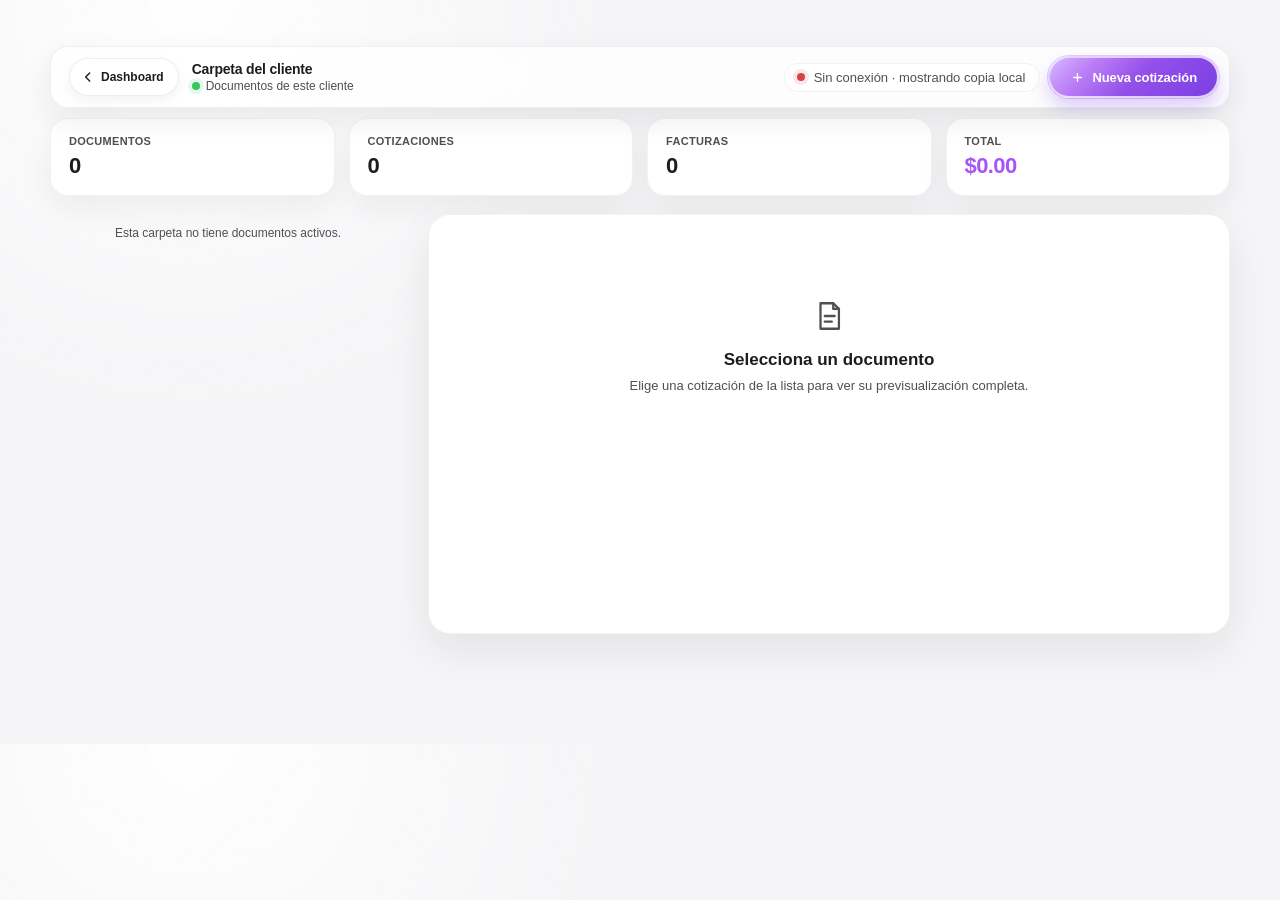
<file: carpeta.html>
<!DOCTYPE html>
<html lang="es">
<head>
    <meta charset="UTF-8">
    <meta name="viewport" content="width=device-width, initial-scale=1.0, maximum-scale=1.0, user-scalable=no, viewport-fit=cover">
    <meta name="theme-color" content="#f5f5f7">
    <title>Carpeta del cliente | PineApple Work Center</title>
    <link rel="icon" type="image/png" sizes="512x512" href="https://res.cloudinary.com/nox-company/image/upload/v1788821914/PineApple%20Service%20Media/ChatGPT_Image_Sep_7_2026_06_30_53_PM-Photoroom_tip3f5.png?v=19">
    <link rel="stylesheet" href="dashboard.css?v=24">
    <link rel="stylesheet" href="carpeta.css?v=2">
</head>
<body class="folder-body">

    <div class="dash-shell">
        <header class="dash-topbar">
            <div class="dash-brand">
                <button class="folder-back" type="button" id="folder-back" aria-label="Volver al dashboard">
                    <svg viewBox="0 0 24 24" width="16" height="16" fill="none" stroke="currentColor" stroke-width="2.2" stroke-linecap="round" stroke-linejoin="round" aria-hidden="true">
                        <path d="M14.5 6L8.5 12l6 6"/>
                    </svg>
                    <span>Dashboard</span>
                </button>
                <div class="dash-brand-text">
                    <span class="dash-brand-name" id="folder-title">Carpeta del cliente</span>
                    <span class="dash-brand-sub">
                        <span class="dash-dot"></span>
                        <span id="folder-subtitle">Cargando cotizaciones…</span>
                    </span>
                </div>
            </div>
            <div class="dash-topbar-actions">
                <span class="db-state" id="db-state" hidden>Conectando con la base de datos…</span>
                <button class="btn" type="button" id="folder-new">
                    <svg viewBox="0 0 24 24" width="15" height="15" fill="none" stroke="currentColor" stroke-width="2.2" stroke-linecap="round" aria-hidden="true">
                        <path d="M12 6v12M6 12h12"/>
                    </svg>
                    Nueva cotización
                </button>
            </div>
        </header>

        <section class="folder-summary" id="folder-summary" aria-label="Resumen del cliente"></section>

        <div class="folder-layout">
            <aside class="folder-list" id="folder-list" aria-label="Cotizaciones guardadas"></aside>

            <section class="folder-preview" id="folder-preview" aria-label="Previsualización">
                <div class="preview-empty">
                    <span class="preview-empty-icon" aria-hidden="true">
                        <svg viewBox="0 0 24 24" width="34" height="34" fill="none" stroke="currentColor" stroke-width="1.6" stroke-linecap="round" stroke-linejoin="round">
                            <path d="M6 3h9l4 4v14H6z"/><path d="M15 3v4h4"/><path d="M9 12h7M9 16h5"/>
                        </svg>
                    </span>
                    <h2>Selecciona un documento</h2>
                    <p>Elige una cotización de la lista para ver su previsualización completa.</p>
                </div>
            </section>
        </div>
    </div>

    <div class="toast-stack" id="toast-stack" aria-live="polite" hidden></div>

    <script src="db.js?v=11"></script>
    <script src="storage.js?v=14"></script>
    <script src="carpeta.js?v=2"></script>
</body>
</html>
</file>
<file: dashboard.css>
/* PineApple Work Center — Dashboard de clientes y documentos */
:root {
	--canvas: #f5f5f7;
	--paper: #ffffff;
	--ink: #1d1d1f;
	--muted: #4f5055;
	--line: #e5e5ea;
	--blue: #0071e3;
	--secondary: #a855f7;
	--green: #34c759;
	--amber: #d59a28;
	--red: #d64545;
	--shadow: 0 24px 70px rgba(29, 29, 31, 0.10), 0 3px 12px rgba(29, 29, 31, 0.04);
}

* {
	box-sizing: border-box;
}

html {
	/* Único contenedor de scroll: si además body declarara overflow-x,
	   Safari lo trataría como un segundo scroll anidado dentro de este,
	   lo cual causa tirones/freezes al hacer scroll en iPhone. */
	overflow-x: hidden;
	/* Sin zoom: se permite desplazar el contenido pero se bloquea el
	   pellizco y el doble toque que agrandan la página. */
	touch-action: pan-x pan-y;
	-webkit-text-size-adjust: 100%;
}

body {
	min-width: 320px;
	margin: 0;
	padding: 28px 20px 110px;
	color: var(--ink);
	background:
	radial-gradient(circle at 15% 0%, rgba(255, 255, 255, 0.95), transparent 32%),
	var(--canvas);
	font-family: -apple-system, BlinkMacSystemFont, "SF Pro Text", "Helvetica Neue", Helvetica, Arial, sans-serif;
	-webkit-font-smoothing: antialiased;
}

.sr-only {
	position: absolute;
	top: -100px;
	left: 0;
	width: 1px;
	height: 1px;
	margin: -1px;
	overflow: hidden;
	clip: rect(0, 0, 0, 0);
	white-space: nowrap;
	border: 0;
}

/* ---------- Bloqueo por contraseña ---------- */
.dash-lock {
	position: fixed;
	inset: 0;
	z-index: 200;
	display: grid;
	place-items: center;
	padding: 20px;
	background: rgba(245, 245, 247, 0.72);
	backdrop-filter: blur(18px);
	-webkit-backdrop-filter: blur(18px);
}

.dash-lock[hidden] {
	display: none;
}

.dash-lock-card {
	display: grid;
	gap: 12px;
	width: min(100%, 390px);
	padding: 32px 28px 28px;
	border: 1px solid rgba(255, 255, 255, 0.9);
	border-radius: 30px;
	background: rgba(250, 250, 252, 0.92);
	box-shadow: var(--shadow);
	text-align: center;
}

.dash-lock-logo {
	justify-self: center;
	width: 56px;
	height: 56px;
	object-fit: contain;
}

.dash-lock-kicker {
	color: var(--blue);
	font-size: 11px;
	font-weight: 700;
	letter-spacing: 0.8px;
	text-transform: uppercase;
}

.dash-lock-card h1 {
	margin: 0;
	font-size: 26px;
}

.dash-lock-card p {
	margin: 0 0 6px;
	color: var(--muted);
	font-size: 14px;
	line-height: 1.5;
}

.dash-lock-card input {
	width: 100%;
	height: 50px;
	padding: 0 16px;
	border: 1px solid var(--line);
	border-radius: 14px;
	background: var(--paper);
	color: var(--ink);
	font-size: 17px;
	letter-spacing: 2px;
	text-align: center;
	outline: none;
}

.dash-lock-card input:focus {
	border-color: var(--blue);
	box-shadow: 0 0 0 3px rgba(0, 113, 227, 0.15);
}

.dash-lock-error {
	color: #c62828;
	font-size: 13px;
	font-weight: 600;
}

.dash-lock-error[hidden] {
	display: none;
}

/* ---------- Cabecera ---------- */
.dash-shell {
	width: min(100%, 1180px);
	margin: 0 auto;
}

/* Misma línea gráfica que la barra .controls del cotizador. */
.dash-topbar {
	position: sticky;
	top: 18px;
	z-index: 20;
	display: flex;
	align-items: center;
	justify-content: space-between;
	gap: 16px;
	min-height: 62px;
	margin-bottom: 28px;
	padding: 8px 10px 8px 18px;
	border: 1px solid rgba(0, 0, 0, 0.06);
	border-radius: 18px;
	background: rgba(255, 255, 255, 0.78);
	box-shadow: 0 12px 30px rgba(29, 29, 31, 0.08);
	backdrop-filter: saturate(180%) blur(24px);
	-webkit-backdrop-filter: saturate(180%) blur(24px);
}

.dash-brand {
	display: flex;
	align-items: center;
	gap: 13px;
	min-width: 0;
	flex: 1 1 auto;
}

.dash-logo {
	width: 38px;
	height: 38px;
	padding: 3px;
	border-radius: 12px;
	background: #fff;
	object-fit: contain;
	box-shadow: 0 6px 16px rgba(29, 29, 31, 0.12);
	flex: 0 0 auto;
}

.dash-brand-text {
	display: flex;
	flex-direction: column;
	gap: 2px;
	min-width: 0;
	flex: 1 1 auto;
}

.dash-brand-name {
	font-size: 14px;
	font-weight: 700;
	letter-spacing: -0.2px;
	white-space: nowrap;
}

.dash-brand-sub {
	display: flex;
	align-items: center;
	gap: 6px;
	color: var(--muted);
	font-size: 12px;
	white-space: nowrap;
}

.dash-dot {
	width: 8px;
	height: 8px;
	border-radius: 50%;
	background: var(--green);
	box-shadow: 0 0 0 4px rgba(52, 199, 89, 0.12);
}

.dash-topbar-actions {
	display: flex;
	align-items: center;
	gap: 8px;
	flex-wrap: wrap;
	justify-content: flex-end;
	flex: 0 0 auto;
}

/* Botones con la misma línea gráfica del cotizador: píldora morada. */
.btn {
	display: inline-flex;
	align-items: center;
	justify-content: center;
	gap: 7px;
	height: 42px;
	min-height: 42px;
	padding: 0 20px;
	border: 2px solid rgba(243, 229, 255, 0.85);
	border-radius: 30px;
	color: #fff;
	background: linear-gradient(135deg, #d5b9ff 0%, #bb7df6 24%, #9450ea 52%, #7a3fe2 100%);
	box-shadow: 0 0 0 1px rgba(170, 109, 250, 0.35), 0 10px 18px rgba(123, 74, 227, 0.25);
	font-size: 13px;
	font-weight: 700;
	letter-spacing: -0.1px;
	line-height: 1;
	cursor: pointer;
	appearance: none;
	-webkit-appearance: none;
	white-space: nowrap;
	transition: transform 160ms ease, box-shadow 160ms ease, filter 160ms ease;
}

.btn:hover {
	background: linear-gradient(135deg, #e4ceff 0%, #ce96ff 24%, #a96af8 52%, #833fe6 100%);
	box-shadow: 0 0 0 1px rgba(196, 145, 255, 0.5), 0 14px 24px rgba(123, 74, 227, 0.32);
	transform: translateY(-1px);
	filter: brightness(1.04);
}

.btn:active {
	transform: translateY(0) scale(0.98);
}

.btn-secondary {
	border: 2px solid rgba(243, 229, 255, 0.85);
	border-radius: 30px;
	color: #fff;
	background: linear-gradient(135deg, #d1a7ff 0%, #b373f5 24%, #8b4ef1 52%, #7c3fe5 100%);
	box-shadow: 0 0 0 1px rgba(170, 109, 250, 0.35), 0 10px 18px rgba(123, 74, 227, 0.25);
}

.btn-secondary:hover {
	color: #fff;
	background: linear-gradient(135deg, #e0c1ff 0%, #c68bff 24%, #9d5cf7 52%, #853de7 100%);
	box-shadow: 0 0 0 1px rgba(196, 145, 255, 0.5), 0 14px 24px rgba(123, 74, 227, 0.32);
}

.btn-sm {
	height: 34px;
	min-height: 34px;
	padding: 0 15px;
	font-size: 12px;
}

.btn[disabled] {
	opacity: 0.5;
	cursor: not-allowed;
	transform: none;
}

/* ---------- Métricas ---------- */
.stat-grid {
	display: grid;
	grid-template-columns: repeat(2, minmax(0, 1fr));
	gap: 14px;
	margin-bottom: 18px;
}

.stat-card {
	position: relative;
	display: flex;
	flex-direction: column;
	gap: 6px;
	padding: 18px 20px;
	border: 1px solid rgba(0, 0, 0, 0.05);
	border-radius: 20px;
	background: #fff;
	box-shadow: 0 12px 30px rgba(29, 29, 31, 0.06);
	cursor: pointer;
	text-align: left;
	transition: transform 160ms ease, box-shadow 160ms ease;
}

.stat-card:hover {
	transform: translateY(-2px);
	box-shadow: 0 18px 40px rgba(29, 29, 31, 0.10);
}

.stat-card.is-active {
	border-color: rgba(168, 85, 247, 0.45);
	box-shadow: 0 0 0 3px rgba(168, 85, 247, 0.14), 0 12px 30px rgba(29, 29, 31, 0.08);
}

.stat-label {
	color: var(--muted);
	font-size: 12px;
	font-weight: 600;
	letter-spacing: 0.2px;
	text-transform: uppercase;
}

.stat-value {
	font-size: 27px;
	font-weight: 700;
	letter-spacing: -0.9px;
}

.stat-hint {
	color: var(--muted);
	font-size: 12px;
}

.stat-card.is-accent .stat-value {
	color: var(--secondary);
}

/* ---------- Filtro por cliente ---------- */
body.is-dashboard-locked .client-filter-bar {
	display: none;
}

.client-filter-bar {
	display: flex;
	align-items: center;
	gap: 10px;
	margin-bottom: 16px;
	padding: 6px 6px 6px 16px;
	border: 1px solid rgba(0, 0, 0, 0.06);
	border-radius: 999px;
	background: #fff;
	box-shadow: 0 8px 20px rgba(29, 29, 31, 0.05);
}

.client-filter-label {
	display: inline-flex;
	align-items: center;
	gap: 6px;
	color: var(--muted);
	font-size: 12px;
	font-weight: 700;
	letter-spacing: 0.2px;
	white-space: nowrap;
}

.client-filter-input {
	flex: 1 1 auto;
	min-width: 0;
	height: 38px;
	padding: 0 14px;
	border: 1px solid var(--line);
	border-radius: 999px;
	color: var(--ink);
	background: #f5f5f7;
	font: inherit;
	font-size: 13px;
	font-weight: 600;
	appearance: none;
	-webkit-appearance: none;
}

/* La «x» nativa del input type=search no se usa: hay un botón propio. */
.client-filter-input::-webkit-search-decoration,
.client-filter-input::-webkit-search-cancel-button,
.client-filter-input::-webkit-search-results-button,
.client-filter-input::-webkit-search-results-decoration {
	-webkit-appearance: none;
	appearance: none;
}

.client-filter-input::placeholder {
	color: var(--muted);
	font-weight: 600;
}

.client-filter-input:focus {
	border-color: var(--secondary);
	outline: 3px solid rgba(168, 85, 247, 0.16);
	background-color: #fff;
}

.client-filter-clear {
	display: inline-flex;
	align-items: center;
	justify-content: center;
	flex: 0 0 auto;
	width: 30px;
	height: 30px;
	margin-right: 4px;
	padding: 0;
	border: none;
	border-radius: 50%;
	color: var(--muted);
	background: #f5f5f7;
	cursor: pointer;
	transition: background 0.15s ease, color 0.15s ease;
}

.client-filter-clear:hover {
	color: var(--ink);
	background: #e8e8ec;
}

.client-filter-clear:focus-visible {
	outline: 3px solid rgba(168, 85, 247, 0.16);
}
	display: flex;
	gap: 6px;
	padding: 4px;
	border: 1px solid var(--line);
	border-radius: 999px;
	background: #f5f5f7;
}

.filter-chip {
	height: 32px;
	padding: 0 14px;
	border: 0;
	border-radius: 999px;
	color: var(--muted);
	background: transparent;
	font: inherit;
	font-size: 12px;
	font-weight: 600;
	cursor: pointer;
	transition: background 150ms ease, color 150ms ease;
}

.filter-chip.is-active {
	color: #fff;
	background: linear-gradient(135deg, #c79bf8, #8b4ef1);
	box-shadow: 0 6px 14px rgba(123, 74, 227, 0.22);
}

.sort-select {
	height: 42px;
	padding: 0 12px;
	border: 1px solid var(--line);
	border-radius: 12px;
	color: var(--ink);
	background: #f5f5f7;
	font: inherit;
	font-size: 13px;
}

/* ---------- Carpetas de clientes ---------- */
.clients-grid {
	display: grid;
	grid-template-columns: repeat(auto-fill, minmax(292px, 1fr));
	gap: 14px;
}

.client-card {
	display: flex;
	flex-direction: column;
	gap: 14px;
	padding: 18px;
	border: 1px solid rgba(0, 0, 0, 0.05);
	border-radius: 20px;
	background: #fff;
	box-shadow: 0 12px 30px rgba(29, 29, 31, 0.05);
	transition: transform 160ms ease, box-shadow 160ms ease;
}

.client-card:hover {
	transform: translateY(-2px);
	box-shadow: 0 18px 40px rgba(29, 29, 31, 0.09);
}

.client-card.is-target {
	border-color: rgba(0, 113, 227, 0.45);
	box-shadow: 0 0 0 3px rgba(0, 113, 227, 0.18), 0 18px 40px rgba(29, 29, 31, 0.10);
}

.client-card-head {
	display: flex;
	align-items: flex-start;
	gap: 13px;
}

.folder-badge {
	display: grid;
	place-items: center;
	width: 46px;
	height: 46px;
	flex: 0 0 46px;
	border-radius: 14px;
	color: #6b4bd6;
	background: linear-gradient(135deg, rgba(168, 85, 247, 0.16), rgba(0, 113, 227, 0.10));
	font-size: 21px;
}

.client-name {
	margin: 0;
	font-size: 15px;
	font-weight: 700;
	letter-spacing: -0.2px;
	line-height: 1.25;
}

.client-id-line {
	display: flex;
	align-items: center;
	justify-content: space-between;
	gap: 8px;
	margin-top: 3px;
	color: var(--muted);
	font-size: 12px;
}

.client-id {
	font-family: ui-monospace, "SF Mono", Menlo, monospace;
	font-size: 11px;
	font-weight: 600;
	color: #6b4bd6;
}

.client-stats {
	display: flex;
	gap: 8px;
	flex-wrap: wrap;
}

.stat-pill {
	display: inline-flex;
	align-items: center;
	gap: 5px;
	padding: 5px 10px;
	border-radius: 999px;
	background: #f4f4f7;
	color: var(--muted);
	font-size: 11px;
	font-weight: 600;
}

.stat-pill.is-quote {
	color: #7a3fe2;
	background: rgba(168, 85, 247, 0.10);
}

.stat-pill.is-invoice {
	color: #1c6b3a;
	background: rgba(52, 199, 89, 0.13);
}

.stat-pill.is-money {
	color: var(--ink);
	background: rgba(0, 113, 227, 0.09);
}

.client-actions {
	display: flex;
	gap: 8px;
	margin-top: auto;
}

.client-actions .btn {
	flex: 1;
}

.client-docs {
	display: flex;
	flex-direction: column;
	gap: 6px;
	max-height: 168px;
	overflow-y: auto;
	padding-top: 4px;
	border-top: 1px dashed var(--line);
}

.client-doc {
	display: flex;
	align-items: center;
	justify-content: flex-start;
	gap: 10px;
	width: 100%;
	padding: 9px 11px;
	border: 1px solid transparent;
	border-radius: 12px;
	color: var(--ink);
	background: #f5f5f7;
	font: inherit;
	font-size: 12px;
	text-align: left;
	cursor: pointer;
	transition: background 150ms ease, border-color 150ms ease;
}

.client-doc-icon {
	display: grid;
	place-items: center;
	width: 30px;
	height: 30px;
	border-radius: 9px;
	color: #6b4bd6;
	background: rgba(168, 85, 247, 0.12);
	flex: 0 0 30px;
}

.client-doc:hover {
	border-color: rgba(168, 85, 247, 0.35);
	background: rgba(168, 85, 247, 0.07);
}

.client-doc-main {
	display: flex;
	flex-direction: column;
	gap: 2px;
	min-width: 0;
	flex: 1 1 auto;
}

.client-doc-date {
	color: var(--muted);
	font-size: 11px;
}

.client-doc-total {
	font-weight: 700;
	white-space: nowrap;
}

.empty-hint {
	padding: 12px;
	color: var(--muted);
	font-size: 12px;
	text-align: center;
}

/* ---------- Estado vacío ---------- */
.empty-state {
	display: grid;
	place-items: center;
	gap: 10px;
	padding: 70px 24px;
	border: 1px dashed var(--line);
	border-radius: 22px;
	background: #fff;
	text-align: center;
}

.empty-state h2 {
	margin: 0;
	font-size: 19px;
}

.empty-state p {
	margin: 0;
	max-width: 420px;
	color: var(--muted);
	font-size: 13px;
	line-height: 1.55;
}

/* ---------- Detalle ---------- */
.detail-overlay {
	position: fixed;
	inset: 0;
	z-index: 40;
	display: flex;
	justify-content: flex-end;
	background: rgba(29, 29, 31, 0.34);
	backdrop-filter: blur(3px);
	-webkit-backdrop-filter: blur(3px);
}

.detail-overlay[hidden],
.picker-overlay[hidden],
.toast-stack[hidden] {
	display: none;
}

.detail-panel {
	display: flex;
	flex-direction: column;
	width: min(100%, 440px);
	height: 100%;
	overflow-y: auto;
	padding: 24px 24px 32px;
	background: #fff;
	box-shadow: -20px 0 50px rgba(29, 29, 31, 0.18);
}

.detail-head {
	display: flex;
	align-items: flex-start;
	justify-content: space-between;
	gap: 12px;
	margin-bottom: 6px;
}

.detail-kicker {
	color: var(--blue);
	font-size: 11px;
	font-weight: 700;
	letter-spacing: 0.8px;
	text-transform: uppercase;
}

.detail-title {
	margin: 4px 0 0;
	font-size: 23px;
	letter-spacing: -0.6px;
}

.icon-btn {
	display: grid;
	place-items: center;
	width: 36px;
	height: 36px;
	border: 0;
	border-radius: 50%;
	color: var(--muted);
	background: #f4f4f7;
	font-size: 19px;
	line-height: 1;
	cursor: pointer;
}

.icon-btn:hover {
	color: var(--ink);
	background: #ececf1;
}

.detail-meta {
	display: grid;
	grid-template-columns: auto minmax(0, 1fr);
	gap: 7px 14px;
	margin: 18px 0;
	padding: 15px 16px;
	border-radius: 15px;
	background: #f5f5f7;
	font-size: 13px;
}

.detail-meta dt {
	color: var(--muted);
	font-weight: 500;
}

.detail-meta dd {
	margin: 0;
	font-weight: 600;
	overflow-wrap: anywhere;
}

.detail-items {
	margin: 0 0 18px;
	padding: 0;
	list-style: none;
	border-top: 1px solid var(--line);
}

.detail-items li {
	display: flex;
	align-items: baseline;
	justify-content: space-between;
	gap: 12px;
	padding: 11px 2px;
	border-bottom: 1px solid var(--line);
	font-size: 13px;
}

.detail-items .item-name {
	min-width: 0;
	overflow-wrap: anywhere;
}

.detail-items .item-qty {
	color: var(--muted);
	font-size: 12px;
}

.detail-items .item-total {
	font-weight: 600;
	white-space: nowrap;
}

.detail-total {
	display: flex;
	align-items: center;
	justify-content: space-between;
	margin-bottom: 20px;
	padding-top: 14px;
	border-top: 2px solid var(--ink);
	font-size: 21px;
	font-weight: 700;
	letter-spacing: -0.7px;
}

.detail-actions {
	display: grid;
	grid-template-columns: repeat(2, minmax(0, 1fr));
	gap: 9px;
}

.detail-actions .is-wide {
	grid-column: 1 / -1;
}

.detail-note {
	margin: 16px 0 0;
	color: var(--muted);
	font-size: 11px;
	line-height: 1.5;
}

/* ---------- Selector de cliente ---------- */
.picker-overlay {
	position: fixed;
	inset: 0;
	z-index: 60;
	display: grid;
	place-items: center;
	padding: 20px;
	background: rgba(29, 29, 31, 0.34);
	backdrop-filter: blur(6px);
	-webkit-backdrop-filter: blur(6px);
}

.picker-card {
	display: flex;
	flex-direction: column;
	width: min(100%, 420px);
	max-height: min(560px, 84vh);
	padding: 22px;
	border-radius: 24px;
	background: #fff;
	box-shadow: 0 30px 70px rgba(29, 29, 31, 0.24);
}

.picker-card h2 {
	margin: 0 0 4px;
	font-size: 19px;
}

.picker-card p {
	margin: 0 0 14px;
	color: var(--muted);
	font-size: 12px;
}

.picker-list {
	display: flex;
	flex-direction: column;
	gap: 6px;
	overflow-y: auto;
	margin: 6px 0 14px;
}

.picker-option {
	display: flex;
	align-items: center;
	justify-content: space-between;
	gap: 10px;
	width: 100%;
	padding: 12px 14px;
	border: 1px solid var(--line);
	border-radius: 14px;
	color: var(--ink);
	background: #fff;
	font: inherit;
	font-size: 13px;
	font-weight: 600;
	text-align: left;
	cursor: pointer;
}

.picker-option:hover {
	border-color: rgba(168, 85, 247, 0.5);
	background: rgba(168, 85, 247, 0.06);
}

.picker-option .picker-id {
	color: #6b4bd6;
	font-family: ui-monospace, "SF Mono", Menlo, monospace;
	font-size: 11px;
}

/* ---------- Estado de la base de datos ---------- */
/* Replica la etiqueta de estado del cotizador: punto verde + texto. */
.db-state {
	display: inline-flex;
	align-items: center;
	gap: 9px;
	padding: 6px 14px 6px 12px;
	border-radius: 999px;
	font-size: 13px;
	font-weight: 500;
	color: var(--muted);
	background: rgba(255, 255, 255, 0.72);
	border: 1px solid rgba(0, 0, 0, 0.05);
}

/* El punto (verde, ámbar o rojo), igual que .status-dot del cotizador. */
.db-state::before {
	content: "";
	width: 8px;
	height: 8px;
	border-radius: 50%;
	background: var(--amber);
	box-shadow: 0 0 0 4px rgba(213, 154, 40, 0.12);
	flex: 0 0 auto;
}

.db-state.is-online {
	color: var(--muted);
}

.db-state.is-online::before {
	background: var(--green);
	box-shadow: 0 0 0 4px rgba(52, 199, 89, 0.12);
}

.db-state.is-offline::before {
	background: var(--red);
	box-shadow: 0 0 0 4px rgba(214, 69, 69, 0.12);
}

/* ---------- Avisos ---------- */
.toast-stack {
	position: fixed;
	right: 18px;
	bottom: 18px;
	z-index: 80;
	display: flex;
	flex-direction: column;
	gap: 8px;
	max-width: min(360px, calc(100vw - 36px));
}

.toast {
	padding: 13px 16px;
	border: 1px solid rgba(0, 0, 0, 0.06);
	border-radius: 14px;
	background: rgba(29, 29, 31, 0.94);
	color: #fff;
	font-size: 12.5px;
	line-height: 1.45;
	box-shadow: 0 16px 36px rgba(29, 29, 31, 0.28);
	animation: toast-in 200ms ease;
}

.toast.is-error {
	background: rgba(165, 45, 45, 0.96);
}

.toast.is-warn {
	background: rgba(160, 116, 22, 0.96);
}

@keyframes toast-in {
	from { opacity: 0; transform: translateY(8px); }
	to { opacity: 1; transform: translateY(0); }
}

/* ---------- Responsive ---------- */
@media (max-width: 900px) {
	.stat-grid {
	grid-template-columns: repeat(2, minmax(0, 1fr));
	}

}

@media (max-width: 640px) {
	body {
	padding: 16px 12px 110px;
	}

	.dash-topbar {
	position: static;
	flex-direction: column;
	align-items: stretch;
	gap: 12px;
	padding: 14px;
	}

	.dash-topbar-actions {
	justify-content: stretch;
	}

	.dash-topbar-actions .btn {
	flex: 1;
	}

	/* --- Métricas: Documentos y Clientes lado a lado --- */
	.stat-grid {
	grid-template-columns: repeat(2, minmax(0, 1fr));
	gap: 10px;
	}

	.stat-card {
	padding: 14px;
	min-width: 0;
	}

	.stat-label {
	font-size: 10.5px;
	letter-spacing: 0.1px;
	}

	.stat-value {
	font-size: 20px;
	}

	.stat-hint {
	font-size: 11px;
	white-space: nowrap;
		overflow: hidden;
	text-overflow: ellipsis;
	}

			.client-filter-input {
		/* 16px evita el zoom automático de iOS al enfocar. */
		font-size: 16px;
			height: 44px;
		}

		.client-filter-clear {
		width: 34px;
			height: 34px;
		}

		.clients-grid {
		grid-template-columns: 1fr;
		}

		/* Evita repintados costosos durante el scroll en teléfonos. */
		.dash-topbar {
			backdrop-filter: none;
			-webkit-backdrop-filter: none;
		}

		.client-card {
			box-shadow: 0 6px 16px rgba(29, 29, 31, 0.05);
		}

		.detail-panel {
		width: 100%;
		}

		.toast-stack {
		right: 12px;
		left: 12px;
		max-width: none;
		}
	}

	/* Teléfonos estrechos: mantiene las dos métricas en una fila. */
	@media (max-width: 400px) {
		.stat-grid {
		grid-template-columns: repeat(2, minmax(0, 1fr));
		gap: 8px;
		}

		.stat-card {
		padding: 12px 11px;
		border-radius: 16px;
		}

		.stat-value {
		font-size: 18px;
		letter-spacing: -0.5px;
		}
	}

@media print {
	.dash-topbar,
	.stat-grid,
	.client-filter-bar,
	.toast-stack {
	display: none !important;
	}
}
/* Sin zoom en toda la app: refuerza el bloqueo del pellizco en los overlays
   y el contenido del detalle, que iOS podía tratar de forma especial. */
html,
body,
.detail-overlay,
.detail-panel,
.detail-body,
.picker-overlay,
.picker-card,
[contenteditable="true"] {
	touch-action: pan-x pan-y;
}
</file>
<file: carpeta.css>
/* PineApple Work Center — vista de carpeta de un cliente */

.folder-body {
	min-width: 320px;
	margin: 0;
	padding: 28px 20px 110px;
	overflow-x: hidden;
	color: var(--ink);
	background:
		radial-gradient(circle at 15% 0%, rgba(255, 255, 255, 0.95), transparent 32%),
		var(--canvas);
	font-family: -apple-system, BlinkMacSystemFont, "SF Pro Text", "Helvetica Neue", Helvetica, Arial, sans-serif;
	-webkit-font-smoothing: antialiased;
}

.folder-back {
	display: inline-flex;
	align-items: center;
	gap: 5px;
	padding: 0 14px 0 10px;
	height: 38px;
	border: 1px solid rgba(0, 0, 0, 0.07);
	border-radius: 999px;
	color: var(--ink);
	background: #fff;
	box-shadow: 0 4px 12px rgba(29, 29, 31, 0.06);
	font: inherit;
	font-size: 12px;
	font-weight: 600;
	white-space: nowrap;
	cursor: pointer;
	flex: 0 0 auto;
	transition: transform 150ms ease, border-color 150ms ease, box-shadow 150ms ease;
}

.folder-back:hover {
	transform: translateX(-2px);
	border-color: rgba(168, 85, 247, 0.4);
	box-shadow: 0 8px 18px rgba(123, 74, 227, 0.16);
}

/* ---------- Resumen del cliente ---------- */
.folder-summary {
	display: grid;
	grid-template-columns: repeat(auto-fit, minmax(150px, 1fr));
	gap: 14px;
	margin-bottom: 18px;
}

.folder-metric {
	display: flex;
	flex-direction: column;
	gap: 6px;
	padding: 16px 18px;
	border: 1px solid rgba(0, 0, 0, 0.05);
	border-radius: 18px;
	background: #fff;
	box-shadow: 0 12px 30px rgba(29, 29, 31, 0.06);
}

.folder-metric-label {
	color: var(--muted);
	font-size: 11px;
	font-weight: 700;
	letter-spacing: 0.3px;
	text-transform: uppercase;
}

.folder-metric-value {
	font-size: 22px;
	font-weight: 700;
	letter-spacing: -0.6px;
}

.folder-metric.is-money .folder-metric-value {
	color: var(--secondary);
}

/* ---------- Distribución lista + previsualización ---------- */
.folder-layout {
	display: grid;
	grid-template-columns: minmax(0, 360px) minmax(0, 1fr);
	gap: 18px;
	align-items: start;
}

/* ---------- Lista de cotizaciones ---------- */
.folder-list {
	display: grid;
	grid-template-columns: minmax(0, 1fr);
	gap: 10px;
	max-height: calc(100vh - 250px);
	overflow-y: auto;
	overflow-x: hidden;
	padding-right: 4px;
}

.folder-list::-webkit-scrollbar {
	width: 8px;
}

.folder-list::-webkit-scrollbar-thumb {
	border-radius: 999px;
	background: rgba(0, 0, 0, 0.12);
}

.folder-item {
	display: flex;
	align-items: center;
	gap: 12px;
	width: 100%;
	max-width: 100%;
	min-width: 0;
	padding: 13px 14px;
	border: 1px solid rgba(0, 0, 0, 0.05);
	border-radius: 16px;
	background: #fff;
	box-shadow: 0 8px 22px rgba(29, 29, 31, 0.05);
	cursor: pointer;
	text-align: left;
	box-sizing: border-box;
	overflow: hidden;
	transition: transform 150ms ease, box-shadow 150ms ease, border-color 150ms ease;
}

.folder-item:hover {
	transform: translateY(-1px);
	border-color: rgba(168, 85, 247, 0.3);
	box-shadow: 0 14px 30px rgba(123, 74, 227, 0.14);
}

.folder-item.is-active {
	border-color: rgba(168, 85, 247, 0.55);
	background: linear-gradient(150deg, #fbf7ff 0%, #ffffff 70%);
	box-shadow: 0 0 0 3px rgba(168, 85, 247, 0.14), 0 12px 26px rgba(29, 29, 31, 0.07);
}

.folder-item-icon {
	display: grid;
	place-items: center;
	width: 38px;
	height: 38px;
	border-radius: 11px;
	color: #6b4bd6;
	background: rgba(168, 85, 247, 0.12);
	flex: 0 0 38px;
}

.folder-item-main {
	display: flex;
	flex-direction: column;
	gap: 3px;
	min-width: 0;
	flex: 1 1 auto;
	overflow: hidden;
}

.folder-item-name {
	font-size: 13px;
	font-weight: 700;
	white-space: nowrap;
	overflow: hidden;
	text-overflow: ellipsis;
	max-width: 100%;
}

.folder-item-meta {
	color: var(--muted);
	font-size: 11px;
	font-weight: 600;
	white-space: nowrap;
	overflow: hidden;
	text-overflow: ellipsis;
}

.folder-item-total {
	color: var(--secondary-dark);
	font-size: 13px;
	font-weight: 700;
	white-space: nowrap;
	flex: 0 0 auto;
}

/* ---------- Previsualización ---------- */
.folder-preview {
	position: sticky;
	top: 24px;
	min-height: 420px;
	padding: 22px;
	border: 1px solid rgba(0, 0, 0, 0.05);
	border-radius: 22px;
	background: #fff;
	box-shadow: 0 16px 40px rgba(29, 29, 31, 0.08);
}

.preview-empty {
	display: grid;
	gap: 8px;
	place-items: center;
	padding: 60px 20px;
	color: var(--muted);
	text-align: center;
}

.preview-empty-icon {
	font-size: 40px;
}

.preview-empty h2 {
	margin: 0;
	color: var(--ink);
	font-size: 17px;
}

.preview-empty p {
	margin: 0;
	font-size: 13px;
}

/* Documento previsualizado (estilo hoja de cotización) */
.preview-doc {
	display: grid;
	gap: 16px;
}

.preview-head {
	display: flex;
	align-items: flex-start;
	justify-content: space-between;
	gap: 16px;
	padding-bottom: 14px;
	border-bottom: 1px solid var(--line);
}

.preview-brand {
	display: flex;
	align-items: center;
	gap: 11px;
}

.preview-logo {
	width: 38px;
	height: 38px;
	padding: 3px;
	border-radius: 12px;
	background: #fff;
	object-fit: contain;
	box-shadow: 0 6px 16px rgba(29, 29, 31, 0.12);
}

.preview-brand-name {
	font-size: 14px;
	font-weight: 700;
}

.preview-brand-sub {
	color: var(--muted);
	font-size: 11px;
	font-weight: 600;
}

.preview-type {
	display: inline-flex;
	align-items: center;
	padding: 6px 14px;
	border-radius: 999px;
	color: #fff;
	background: linear-gradient(135deg, #bb7df6 0%, #7a3fe2 100%);
	font-size: 11px;
	font-weight: 700;
	letter-spacing: 0.4px;
	text-transform: uppercase;
	white-space: nowrap;
}

.preview-type.is-invoice {
	background: linear-gradient(135deg, #4fa3ff 0%, #0071e3 100%);
}

.preview-meta {
	display: grid;
	grid-template-columns: repeat(auto-fit, minmax(130px, 1fr));
	gap: 12px;
}

.preview-meta-item {
	display: grid;
	gap: 3px;
}

.preview-meta-item dt {
	color: var(--muted);
	font-size: 10px;
	font-weight: 700;
	letter-spacing: 0.3px;
	text-transform: uppercase;
}

.preview-meta-item dd {
	margin: 0;
	font-size: 13px;
	font-weight: 600;
}

.preview-table {
	width: 100%;
	border-collapse: collapse;
	font-size: 12px;
	table-layout: fixed;
}

.preview-table th {
	padding: 9px 8px;
	border-bottom: 1px solid var(--line);
	color: var(--muted);
	font-size: 10px;
	font-weight: 700;
	letter-spacing: 0.3px;
	text-align: left;
	text-transform: uppercase;
}

.preview-table th.num,
.preview-table td.num {
	text-align: right;
}

.preview-table td {
	padding: 10px 8px;
	border-bottom: 1px solid rgba(0, 0, 0, 0.04);
	vertical-align: top;
	word-wrap: break-word;
}

.preview-table td.num {
	white-space: nowrap;
}

.preview-total-row {
	display: flex;
	align-items: center;
	justify-content: space-between;
	margin-top: 4px;
	padding: 14px 16px;
	border-radius: 14px;
	background: linear-gradient(135deg, #f7f2ff 0%, #fdfbff 100%);
}

.preview-total-label {
	font-size: 12px;
	font-weight: 700;
	letter-spacing: 0.3px;
	text-transform: uppercase;
}

.preview-total-value {
	color: var(--secondary);
	font-size: 20px;
	font-weight: 700;
	letter-spacing: -0.5px;
}

.preview-actions {
	display: grid;
	grid-template-columns: repeat(auto-fit, minmax(140px, 1fr));
	gap: 8px;
}

/* ---------- Responsive ---------- */
@media (max-width: 900px) {
	.folder-layout {
		grid-template-columns: 1fr;
	}

	.folder-list {
		max-height: none;
	}

	.folder-preview {
		position: static;
		min-height: 0;
	}
}

@media (max-width: 640px) {
	.folder-body {
		padding: 16px 12px 90px;
	}

	.dash-topbar {
		position: static;
		flex-direction: column;
		align-items: stretch;
		gap: 12px;
		padding: 14px;
	}

	.dash-topbar-actions {
		justify-content: stretch;
	}

	.dash-topbar-actions .btn {
		flex: 1;
	}

	.folder-preview {
		padding: 16px;
	}

	.folder-summary {
		grid-template-columns: repeat(2, minmax(0, 1fr));
	}}
</file>
